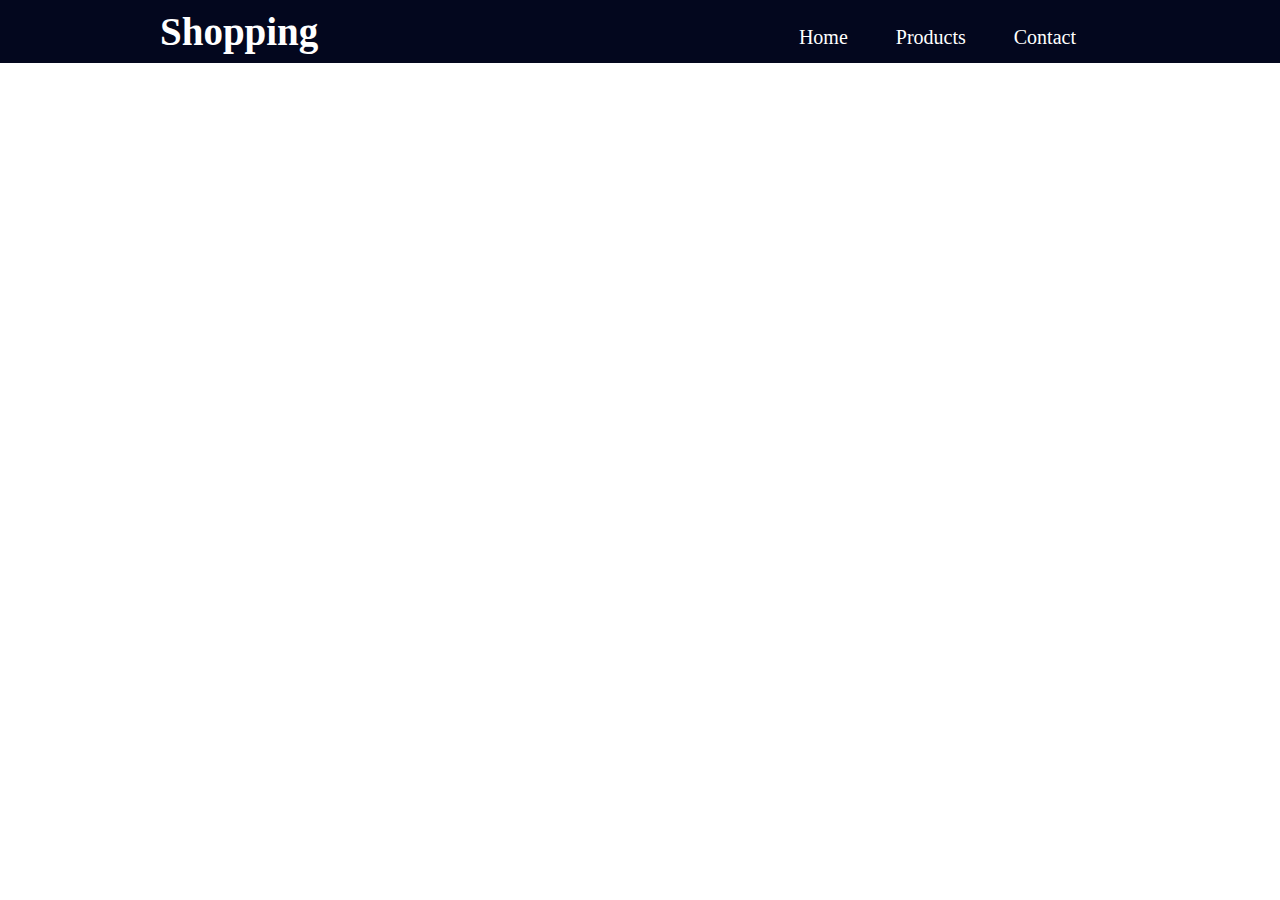
<file: nike sneackers/buyCard.html>
<!DOCTYPE html>
<html lang="en">

<head>
    <meta charset="UTF-8">
    <meta name="viewport" content="width=device-width, initial-scale=1.0">
    <title>Buy</title>
    <link rel="stylesheet" href="buyCard.css">
    <link rel="stylesheet" href="https://use.fontawesome.com/releases/v5.14.0/css/all.css"
        integrity="sha384-HzLeBuhoNPvSl5KYnjx0BT+WB0QEEqLprO+NBkkk5gbc67FTaL7XIGa2w1L0Xbgc" crossorigin="anonymous">
    <link href="https://fonts.googleapis.com/css2?family=Ranchers&display=swap" rel="stylesheet">
</head>

<body>
    
  <header>
    <div class="container2">
      <a href="#" class="shopping">Shopping</a>

      <ul>
        <li><a href="../index.html">Home</a></li>
        <li><a href="#" class="active">Products</a></li>
        <li><a href="#">Contact</a></li>
        <a href="Sign in/signin.html" class="own"><i class="fas fa-user-circle"></i></a>
      </ul>
    </div>
  </header>


  <div id="popup">
    <div class="container1">
        <div class="card">
            <div class="shoeBackground">
                <div class="gradients">
                    <div class="gradient" color="blue"></div>
                    <div class="gradient" color="red"></div>
                    <div class="gradient second" color="black"></div>
                    <div class="gradient" color="purple"></div>
                    <div class="gradient" color="white"></div>
                    <div class="gradient" color="green"></div>
                </div>
                <h1 class="nike">nike</h1>
                <img src="images/logo.png" alt="" class="logo">
                <a href="#" class="share"><i class="fas fa-share-alt"></i></a>



                <img src="images/blue.png" alt="" class="shoe blue" color="blue">
                <img src="images/red.png" alt="" class="shoe red " color="red">
                <img src="images/black.png" alt="" class="shoe black show" color="black">
                <img src="images/purple.png" alt="" class="shoe purple" color="purple">
                <img src="images/white.png" alt="" class="shoe white" color="white">
                <img src="images/green.png" alt="" class="shoe green" color="green">

            </div>


            <div class="info">
                <div class="shoeName">
                    <div>
                        <h1 class="big">Nike React Presto</h1>
                        <span class="new">new</span>
                    </div>
                    <h3 class="small">Men's running shoes</h3>
                </div>

                <div class="description">
                    <h3 class="title">Product Info</h3>
                    <p class="text">Eligendi rerum soluta necessitatibus hic. Explicabo praesentium vel autem aliquid exercitationem beatae molestiae at. Molestias, voluptates!</p>
                </div>

                <div class="color-container">
                    <h3 class="title">Color</h3>
                    <div class="colors">
                        <span class="color " primary="#2175f5" color="blue"></span>
                        <span class="color" primary="#f84848" color="red"></span>
                        <span class="color active" primary="#444444" color="black"></span>
                        <span class="color" primary="#f04aff" color="purple"></span>
                        <span class="color" primary="#dddddd" color="white"></span>
                        <span class="color" primary="#04fa2d" color="green"></span>
                    </div>
                </div>

                <div class="size-container">
                    <h3 class="title">Size</h3>
                    <div class="sizes">
                        <span class="size active">7</span>
                        <span class="size ">8</span>
                        <span class="size">9</span>
                        <span class="size">10</span>
                        <span class="size">11</span>
                    </div>
                </div>

                <div class="buy-price">
                    <a href="#" class="buy" onclick="toggle()"><i class="fas fa-shopping-cart"></i>Add to card</a>
                    <div class="price">
                        <i class="fas fa-dollar-sign"></i>
                        <h1>189.99</h1>
                    </div>
                </div>
            </div>
        </div>
    </div>
</div>

    <script src="buyCard.js"></script>
    <script src="../JavaScript.js"></script>
</body>

</html>
</file>
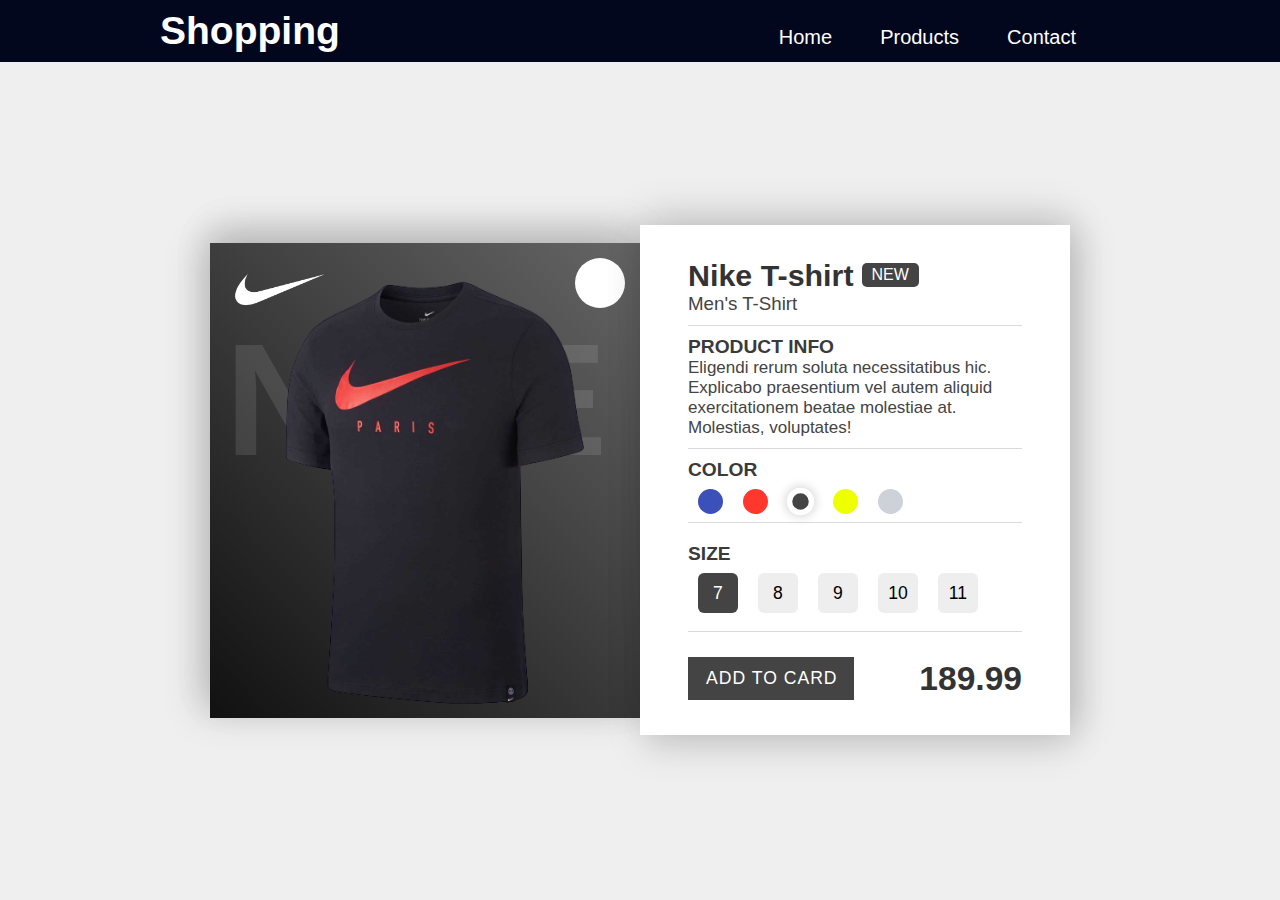
<file: nikeT-shirts/T-shirtnike.html>
<!DOCTYPE html>
<html lang="en">

<head>
    <meta charset="UTF-8">
    <meta name="viewport" content="width=device-width, initial-scale=1.0">
    <title>Buy</title>
    <link rel="stylesheet" href="T-shirtnike.css">
    <link rel="stylesheet" href="https://use.fontawesome.com/releases/v5.14.0/css/all.css"
        integrity="sha384-HzLeBuhoNPvSl5KYnjx0BT+WB0QEEqLprO+NBkkk5gbc67FTaL7XIGa2w1L0Xbgc" crossorigin="anonymous">
    <link href="https://fonts.googleapis.com/css2?family=Ranchers&display=swap" rel="stylesheet">
</head>

<body>
    
  <header>
    <div class="container">
      <a href="#" class="shopping">Shopping</a>

      <ul>
        <li><a href="../index.html">Home</a></li>
        <li><a href="#" class="active">Products</a></li>
        <li><a href="#">Contact</a></li>
        <a href="Sign in/signin.html" class="own"><i class="fas fa-user-circle"></i></a>
      </ul>
    </div>
  </header>


    <div class="container1">
        <div class="card">
            <div class="shoeBackground">
                <div class="gradients">
                    <div class="gradient" color="blue"></div>
                    <div class="gradient" color="red"></div>
                    <div class="gradient second" color="black"></div>
                    <div class="gradient" color="yellow"></div>
                    <div class="gradient" color="white"></div>
                </div>
                <h1 class="nike">nike</h1>
                <img src="nike T-shirt images/logo.png" alt="" class="logo">
                <a href="#" class="share"><i class="fas fa-share-alt"></i></a>



                <img src="nike T-shirt images/T-blue.png" alt="" class="shoe blue" color="blue">
                <img src="nike T-shirt images/T-pink.png" alt="" class="shoe pink " color="red">
                <img src="nike T-shirt images/T-black.png" alt="" class="shoe black show" color="black">
                <img src="nike T-shirt images/T-yellow.png" alt="" class="shoe yellow" color="yellow">
                <img src="nike T-shirt images/T-white.png" alt="" class="shoe white" color="white">

            </div>


            <div class="info">
                <div class="shoeName">
                    <div>
                        <h1 class="big">Nike T-shirt</h1>
                        <span class="new">new</span>
                    </div>
                    <h3 class="small">Men's T-Shirt</h3>
                </div>

                <div class="description">
                    <h3 class="title">Product Info</h3>
                    <p class="text">Eligendi rerum soluta necessitatibus hic. Explicabo praesentium vel autem aliquid exercitationem beatae molestiae at. Molestias, voluptates!</p>
                </div>

                <div class="color-container">
                    <h3 class="title">Color</h3>
                    <div class="colors">
                        <span class="color " primary="#2175f5" color="blue"></span>
                        <span class="color" primary="#f84848" color="red"></span>
                        <span class="color active" primary="#444444" color="black"></span>
                        <span class="color" primary="#eaff2b" color="yellow"></span>
                        <span class="color" primary="#dddddd" color="white"></span>
                    </div>
                </div>

                <div class="size-container">
                    <h3 class="title">Size</h3>
                    <div class="sizes">
                        <span class="size active">7</span>
                        <span class="size ">8</span>
                        <span class="size">9</span>
                        <span class="size">10</span>
                        <span class="size">11</span>
                    </div>
                </div>

                <div class="buy-price">
                    <a href="#" class="buy"><i class="fas fa-shopping-cart"></i>Add to card</a>
                    <div class="price">
                        <i class="fas fa-dollar-sign"></i>
                        <h1>189.99</h1>
                    </div>
                </div>
            </div>
        </div>
    </div>

    <script src="T-shirtnike.js"></script>
</body>

</html>
</file>
<file: nike sneackers/buyCard.css>
* {
    margin: 0;
    padding: 0;
    box-sizing: border-box;
}

body.active {
    filter: blur(20px);
    pointer-events: none;
    user-select: none;
}

#popup {
    position: fixed;
    top: 10%;
    left: 17%;
    visibility: hidden;
    opacity: 0;
    transition: .5s;
}

#popup.active {
    top: -10%;
    visibility: visible;
    opacity: 1;
    transition: .5s;
}


:root {
    --primary: #444;
}

header {
    position: fixed;
    width: 100%;
    transition: 0.6s;
    padding: 9px 0;
    z-index: 3;
    background: #03071e;
}

.container2 {
    margin: 0 160px 0 160px;
    justify-content: space-between;
    display: flex;
    justify-items: center;
}

.firstbrand:hover {
    color: rgb(1, 175, 255);
    text-decoration: none;
    transition: 0.4s;
}

header .shopping {
    color: #ffffff;
    font-size: 39px;
    text-decoration: none;
    float: left;
    list-style: none;
    size: border;
    font-weight: 700;
}

header ul {
    position: relative;
    display: flex;
    justify-content: center;
    align-items: center;
    float: right;
}

header ul li {
    text-decoration: none;
    list-style: none;
}

header ul li a {
    color: white;
    position: relative;
    text-decoration: none;
    font-weight: 800px;
    transition: 0.6s;
    color: #ffffff;
    font-size: 20px;
    text-decoration: none;
    float: right;
    padding: .8rem 1.5rem 0 !important;
    font-weight: 500 !important;
}

header ul li a:hover {
    color: rgb(1, 175, 255);
    text-decoration: none;
}

.own {
    font-size: 40px;
    float: right;
    padding-left: 20px;
    color: white;
    padding-top: 10px;
}

.own:hover {
    color: rgb(1, 175, 255);
    text-decoration: none;
    transition: 0.4s;
}

.container1 {
    min-height: 100vh;
    display: flex;
    justify-content: center;
    align-items: center;
    padding: 40px;
    overflow: hidden;
}

/* CARD */

.card {
    display: flex;
    justify-content: center;
    align-items: center;
    width: 860px;
    margin-top: 60px;
    background-color: white;
    box-shadow: 0 5px 30px rgba(0, 0, 0, 0.30);
}



.shoeBackground {
    position: relative;
    width: 50%;
    height: 475px;
    box-shadow: -15px 0 35px rgba(0, 0, 0, 0.1),
        0 -15px 35px rgba(0, 0, 0, 0.1),
        0 -15px 35px rgba(0, 0, 0, 0.1);
}

.gradients {
    position: absolute;
    width: 100%;
    height: 100%;
    left: 0;
    right: 0;
}

.gradient {
    position: absolute;
    width: 100%;
    height: 100%;
    left: 0;
    right: 0;
    z-index: -2;
}

.first {
    z-index: 0;
    animation: 1s animate ease;
}

@keyframes animate {
    from {
        width: 0%;
    }

    to {
        width: 100%;
    }
}

.second {
    z-index: -1;
}

.gradient[color="blue"] {
    background-image: linear-gradient(45deg, #0136af, #22abfa);
    width: 100%;
}

.gradient[color="red"] {
    background-image: linear-gradient(45deg, #d62926, #ee625f);
}

.gradient[color="purple"] {
    background-image: linear-gradient(45deg, #da13a8, #f861d7);
}

.gradient[color="black"] {
    background-image: linear-gradient(45deg, #111, #666);
}

.gradient[color="white"] {
    background-image: linear-gradient(45deg, #a3a3a3, #f1f1f1);
}

.gradient[color="green"] {
    background-image: linear-gradient(45deg, #1db31d, #04fa2d);
}

.logo {
    position: absolute;
    width: 100px;
    left: 20px;
    top: 20px;
}

.share {
    position: absolute;
    top: 15px;
    right: 15px;
    background-color: #fff;
    width: 50px;
    height: 50px;
    border-radius: 50%;
    text-align: center;
    font-size: 1.3rem;
    text-decoration: none;
    color: var(--primary);
    transition: .5s;
    z-index: 1;
}

.share i {
    line-height: 50px;
}

.share:hover {
    transform: scale(1.1);
}

.nike {
    position: absolute;
    top: 85px;
    left: 15px;
    font-size: 10rem;
    text-transform: uppercase;
    line-height: .9;
    color: #fff;
    opacity: .1;
}

.blue {
    width: 600px;
    top: 100px;
    left: 10px;
}

.red {
    top: 80px;
    left: 10px;
    width: 570px;
}

.white,
.purple,
.black,
.green{
    top: -60px;
    left: -26px;
    width: 635px;
}

.shoe {
    position: absolute;
    opacity: 0;
    bottom: 0;
    right: 0;
    transform: rotate(-20deg) translate(-130px, -75px);
    transition: all .6s;
}

.shoe.show {
    opacity: 1;
}

.info {
    width: 50%;
    background-color: #fff;
    z-index: 1;
    padding: 35px 48px;
    box-shadow: 15px 0 35px rgba(0, 0, 0, 0.1),
        0 -15px 35px rgba(0, 0, 0, 0.1),
        0 15px 35px rgba(0, 0, 0, 0.1);
}

.shoeName {
    padding: 0 0 10px 0;
}

.shoeName div {
    display: flex;
    align-items: center;
}

.shoeName div .big {
    margin-right: 8px;
    font-size: 1.9rem;
    color: #333;
    line-height: 1;
}

.shoeName div .new {
    background-color: var(--primary);
    text-transform: uppercase;
    color: #fff;
    padding: 3px 10px;
    border-radius: 5px;
}

.shoeName .small {
    font-weight: 500;
    color: #444;
    margin-top: 3px;
    text-transform: capitalize;
}

.shoeName,
.description,
.color-container,
.size-container {
    border-bottom: 1px solid #dadada;
}

.description {
    padding: 10px 0;
}

.title {
    color: #3a3a3a;
    font-weight: 600;
    font-size: 1.2rem;
    text-transform: uppercase;
}

.text {
    color: #444;
    font-size: 17px;
}

.color-container {
    margin: 10px 0;
}

.colors {
    padding: 8px 0;
    display: flex;
    align-items: center;
}

.color {
    width: 25px;
    height: 25px;
    border-radius: 50%;
    margin: 0 10px;
    border: 5px solid;
    cursor: pointer;
    transition: 0.5s;
}

.color[color="blue"] {
    background-color: #3b50b8;
    border-color: #3b50b8;
}

.color[color="red"] {
    background-color: #ff372c;
    border-color: #ff372c;
}

.color[color="black"] {
    background-color: #444444;
    border-color: #444;
}

.color[color="purple"] {
    background-color: #cc5794;
    border-color: #cc5794;
}

.color[color="green"] {
    background-color: #00be19;
    border-color: #00be19;
}

.color[color="white"] {
    background-color: #cdd1d8;
    border-color: #cdd1d8;
}

.color.active {
    border-color: #fff;
    box-shadow: 0 0 10px .5px rgba(0, 0, 0, 0.2);
    transform: scale(1.1);
}

.size-container {
    padding: 10px 0;
    margin-bottom: 10px;
}

.sizes {
    padding: 8px 0;
    display: flex;
    align-items: center;
}

.size {
    width: 40px;
    height: 40px;
    border-radius: 6px;
    background-color: #eee;
    margin: 0 10px;
    text-align: center;
    line-height: 40px;
    font-size: 1.1rem;
    font-weight: 500;
    cursor: pointer;
    transition: .3s;
}

.size.active {
    background-color: var(--primary);
    color: #fff;
}

.buy-price {
    padding-top: 15px;
    display: flex;
    justify-content: space-between;
    align-items: center;
}

.price {
    color: #333333;
    display: flex;
    align-items: flex-start;
}

.price h1 {
    font-size: 2.1rem;
    font-weight: 600;
    line-height: 1;
}

.price i {
    font-size: 1.4rem;
    margin-right: 1px;
}

.buy {
    padding: .7rem 1rem;
    background-color: var(--primary);
    text-decoration: none;
    color: #fff;
    text-transform: uppercase;
    letter-spacing: 1px;
    font-weight: 500;
    font-size: 1.1rem;
    transition: .5s;
}

.buy:hover {
    transform: scale(1.1);
}

.buy i {
    margin-right: 2px;
}

@media (max-width: 1070px) {
    .shoe {
        width: 135%;
    }
}

@media (max-width: 1000px) {
    .card {
        flex-direction: column;
        width: 100%;
        box-shadow: 0 0 35px 1px rgba(0, 0, 0, 0.2);
    }

    .card>div {
        width: 100%;
        box-shadow: none;
    }

    .red {
        transform: rotate(-5deg) translate(0, -50%) !important;
    }

    .blue {
        transform: rotate(-5deg) translate(3%, -45%) !important;
    }

    .shoe {
        width: 100%;
        transform: rotate(-5deg) translate(10%, -53%);
        top: 53%;
        right: 2%;
    }

    .nike {
        top: 20%;
        left: 5%;
    }
}

@media (max-width: 600px) {
    .share {
        width: 40px;
        height: 40px;
    }

    .share i {
        font-size: 1rem;
        line-height: 40px;
    }

    .logo {
        width: 80px;
    }
}

@media (max-width: 490px) {
    .nike {
        font-size: 7rem;
    }

    .shoeName div .big {
        font-size: 1.3rem;
    }

    .small {
        font-size: 1rem;
    }

    .new {
        padding: 2px 6px;
        font-size: .9px;
    }

    .title {
        font-size: .9rem;
    }

    .text {
        font-size: .8px;
    }

    .buy {
        padding: .5rem .8rem;
        font-size: .8rem;
    }

    .price h1 {
        font-size: 1.5rem;
    }

    .price i {
        font-size: .9rem;
    }

    .size {
        width: 30px;
        height: 30px;
        margin: 0 8px;
        font-size: .9rem;
        line-height: 30px;
    }

    .color {
        margin: 0 6px;
        width: 20px;
        height: 20px;
        border-width: 4px;
    }

    .share {
        width: 35px;
        height: 35px;
        top: 10px;
        right: 10px;
    }

    .share {
        font-size: .8rem;
        line-height: 35px;
    }

    .logo {
        width: 60px;
        top: 10px;
        left: 10px;
    }

    .info {
        padding: 20px;
    }
}

@media (max-width: 400px) {
    .buy i {
        display: none;
    }


    .container {
        padding: 20px;
    }
}
</file>
<file: nikeT-shirts/T-shirtnike.css>
:root {
    --primary: #444;
}

* {
    padding: 0;
    margin: 0;
    box-sizing: border-box;
    font-family: 'Poppins', sans-serif;
}

body {
    background-color: #efefef;
}

header {
    position: fixed;
    width: 100%;
    transition: 0.6s;
    padding: 9px 0;
    z-index: 3;
    background: #03071e;
}

.container {
    margin: 0 160px 0 160px;
    justify-content: space-between;
    display: flex;
    justify-items: center;
}

.firstbrand:hover {
    color: rgb(1, 175, 255);
    text-decoration: none;
    transition: 0.4s;
}

header .shopping {
    color: #ffffff;
    font-size: 39px;
    text-decoration: none;
    float: left;
    list-style: none;
    size: border;
    font-weight: 700;
}

header ul {
    position: relative;
    display: flex;
    justify-content: center;
    align-items: center;
    float: right;
}

header ul li {
    text-decoration: none;
    list-style: none;
}

header ul li a {
    color: white;
    position: relative;
    text-decoration: none;
    font-weight: 800px;
    transition: 0.6s;
    color: #ffffff;
    font-size: 20px;
    text-decoration: none;
    float: right;
    padding: .8rem 1.5rem 0 !important;
    font-weight: 500 !important;
}

header ul li a:hover {
    color: rgb(1, 175, 255);
    text-decoration: none;
}

.own {
    font-size: 40px;
    float: right;
    padding-left: 20px;
    color: white;
    padding-top: 10px;
}

.own:hover {
    color: rgb(1, 175, 255);
    text-decoration: none;
    transition: 0.4s;
}

.container1 {
    min-height: 100vh;
    display: flex;
    justify-content: center;
    align-items: center;
    padding: 40px;
    overflow: hidden;
}

/* CARD */

.card {
    display: flex;
    justify-content: center;
    align-items: center;
    width: 860px;
    margin-top: 60px;
}



.shoeBackground {
    position: relative;
    width: 50%;
    height: 475px;
    box-shadow: -15px 0 35px rgba(0, 0, 0, 0.1),
        0 -15px 35px rgba(0, 0, 0, 0.1),
        0 -15px 35px rgba(0, 0, 0, 0.1);
}

.gradients {
    position: absolute;
    width: 100%;
    height: 100%;
    left: 0;
    right: 0;
}

.gradient {
    position: absolute;
    width: 100%;
    height: 100%;
    left: 0;
    right: 0;
    z-index: -2;
}

.first {
    z-index: 0;
    animation: 1s animate ease;
}

@keyframes animate {
    from {
        width: 0%;
    }

    to {
        width: 100%;
    }
}

.second {
    z-index: -1;
}

.gradient[color="blue"] {
    background-image: linear-gradient(45deg, #0136af, #22abfa);
    width: 100%;
}

.gradient[color="red"] {
    background-image: linear-gradient(45deg, #d62926, #ee625f);
}

.gradient[color="yellow"] {
    background-image: linear-gradient(45deg, #a7a721, #ffff00a2);
}

.gradient[color="black"] {
    background-image: linear-gradient(45deg, #111, #666);
}

.gradient[color="white"] {
    background-image: linear-gradient(45deg, #a3a3a3, #f1f1f1);
}

.logo {
    position: absolute;
    width: 100px;
    left: 20px;
    top: 20px;
}

.share {
    position: absolute;
    top: 15px;
    right: 15px;
    background-color: #ffffff;
    width: 50px;
    height: 50px;
    border-radius: 50%;
    text-align: center;
    font-size: 1.3rem;
    text-decoration: none;
    color: var(--primary);
    transition: .5s;
    z-index: 1;
}

.share i {
    line-height: 50px;
}

.share:hover {
    transform: scale(1.1);
}

.nike {
    position: absolute;
    top: 85px;
    left: 15px;
    font-size: 10rem;
    text-transform: uppercase;
    line-height: .9;
    color: #fff;
    opacity: .1;
}


.shoe {
    position: absolute;
    opacity: 0;
    bottom: 10px;
    left: 10px;
    width: 100%;
    transition: all .6s;
}

.shoe.show {
    opacity: 1;
}

.info {
    width: 50%;
    background-color: #fff;
    z-index: 1;
    padding: 35px 48px;
    box-shadow: 15px 0 35px rgba(0, 0, 0, 0.1),
        0 -15px 35px rgba(0, 0, 0, 0.1),
        0 15px 35px rgba(0, 0, 0, 0.1);
}

.shoeName {
    padding: 0 0 10px 0;
}

.shoeName div {
    display: flex;
    align-items: center;
}

.shoeName div .big {
    margin-right: 8px;
    font-size: 1.9rem;
    color: #333;
    line-height: 1;
}

.shoeName div .new {
    background-color: var(--primary);
    text-transform: uppercase;
    color: #fff;
    padding: 3px 10px;
    border-radius: 5px;
}

.shoeName .small {
    font-weight: 500;
    color: #444;
    margin-top: 3px;
    text-transform: capitalize;
}

.shoeName,
.description,
.color-container,
.size-container {
    border-bottom: 1px solid #dadada;
}

.description {
    padding: 10px 0;
}

.title {
    color: #3a3a3a;
    font-weight: 600;
    font-size: 1.2rem;
    text-transform: uppercase;
}

.text {
    color: #444;
    font-size: 17px;
}

.color-container {
    margin: 10px 0;
}

.colors {
    padding: 8px 0;
    display: flex;
    align-items: center;
}

.color {
    width: 25px;
    height: 25px;
    border-radius: 50%;
    margin: 0 10px;
    border: 5px solid;
    cursor: pointer;
    transition: 0.5s;
}

.color[color="blue"] {
    background-color: #3b50b8;
    border-color: #3b50b8;
}

.color[color="red"] {
    background-color: #ff372c;
    border-color: #ff372c;
}

.color[color="black"] {
    background-color: #444444;
    border-color: #444;
}

.color[color="yellow"] {
    background-color: #eeff00;
    border-color: #eeff00;
}

.color[color="white"] {
    background-color: #cdd1d8;
    border-color: #cdd1d8;
}

.color.active {
    border-color: #fff;
    box-shadow: 0 0 10px .5px rgba(0, 0, 0, 0.2);
    transform: scale(1.1);
}

.size-container {
    padding: 10px 0;
    margin-bottom: 10px;
}

.sizes {
    padding: 8px 0;
    display: flex;
    align-items: center;
}

.size {
    width: 40px;
    height: 40px;
    border-radius: 6px;
    background-color: #eee;
    margin: 0 10px;
    text-align: center;
    line-height: 40px;
    font-size: 1.1rem;
    font-weight: 500;
    cursor: pointer;
    transition: .3s;
}

.size.active {
    background-color: var(--primary);
    color: #fff;
}

.buy-price {
    padding-top: 15px;
    display: flex;
    justify-content: space-between;
    align-items: center;
}

.price {
    color: #333333;
    display: flex;
    align-items: flex-start;
}

.price h1 {
    font-size: 2.1rem;
    font-weight: 600;
    line-height: 1;
}

.price i {
    font-size: 1.4rem;
    margin-right: 1px;
}

.buy {
    padding: .7rem 1rem;
    background-color: var(--primary);
    text-decoration: none;
    color: #fff;
    text-transform: uppercase;
    letter-spacing: 1px;
    font-weight: 500;
    font-size: 1.1rem;
    transition: .5s;
}

.buy:hover {
    transform: scale(1.1);
}

.buy i {
    margin-right: 2px;
}

@media (max-width: 1070px) {
    .shoe {
        width: 135%;
    }
}

@media (max-width: 1000px) {
    .card {
        flex-direction: column;
        width: 100%;
        box-shadow: 0 0 35px 1px rgba(0, 0, 0, 0.2);
    }

    .card>div {
        width: 100%;
        box-shadow: none;
    }

    .red {
        transform: rotate(-5deg) translate(0, -50%) !important;
    }

    .blue {
        transform: rotate(-5deg) translate(3%, -45%) !important;
    }

    .shoe {
        width: 100%;
        transform: rotate(-5deg) translate(10%, -53%);
        top: 53%;
        right: 2%;
    }

    .nike {
        top: 20%;
        left: 5%;
    }
}

@media (max-width: 600px) {
    .share {
        width: 40px;
        height: 40px;
    }

    .share i {
        font-size: 1rem;
        line-height: 40px;
    }

    .logo {
        width: 80px;
    }
}

@media (max-width: 490px) {
    .nike {
        font-size: 7rem;
    }

    .shoeName div .big {
        font-size: 1.3rem;
    }

    .small {
        font-size: 1rem;
    }

    .new {
        padding: 2px 6px;
        font-size: .9px;
    }

    .title {
        font-size: .9rem;
    }

    .text {
        font-size: .8px;
    }

    .buy {
        padding: .5rem .8rem;
        font-size: .8rem;
    }

    .price h1 {
        font-size: 1.5rem;
    }

    .price i {
        font-size: .9rem;
    }

    .size {
        width: 30px;
        height: 30px;
        margin: 0 8px;
        font-size: .9rem;
        line-height: 30px;
    }

    .color {
        margin: 0 6px;
        width: 20px;
        height: 20px;
        border-width: 4px;
    }

    .share {
        width: 35px;
        height: 35px;
        top: 10px;
        right: 10px;
    }

    .share {
        font-size: .8rem;
        line-height: 35px;
    }

    .logo {
        width: 60px;
        top: 10px;
        left: 10px;
    }

    .info {
        padding: 20px;
    }
}

@media (max-width: 400px) {
    .buy i {
        display: none;
    }


    .container {
        padding: 20px;
    }
}
</file>
